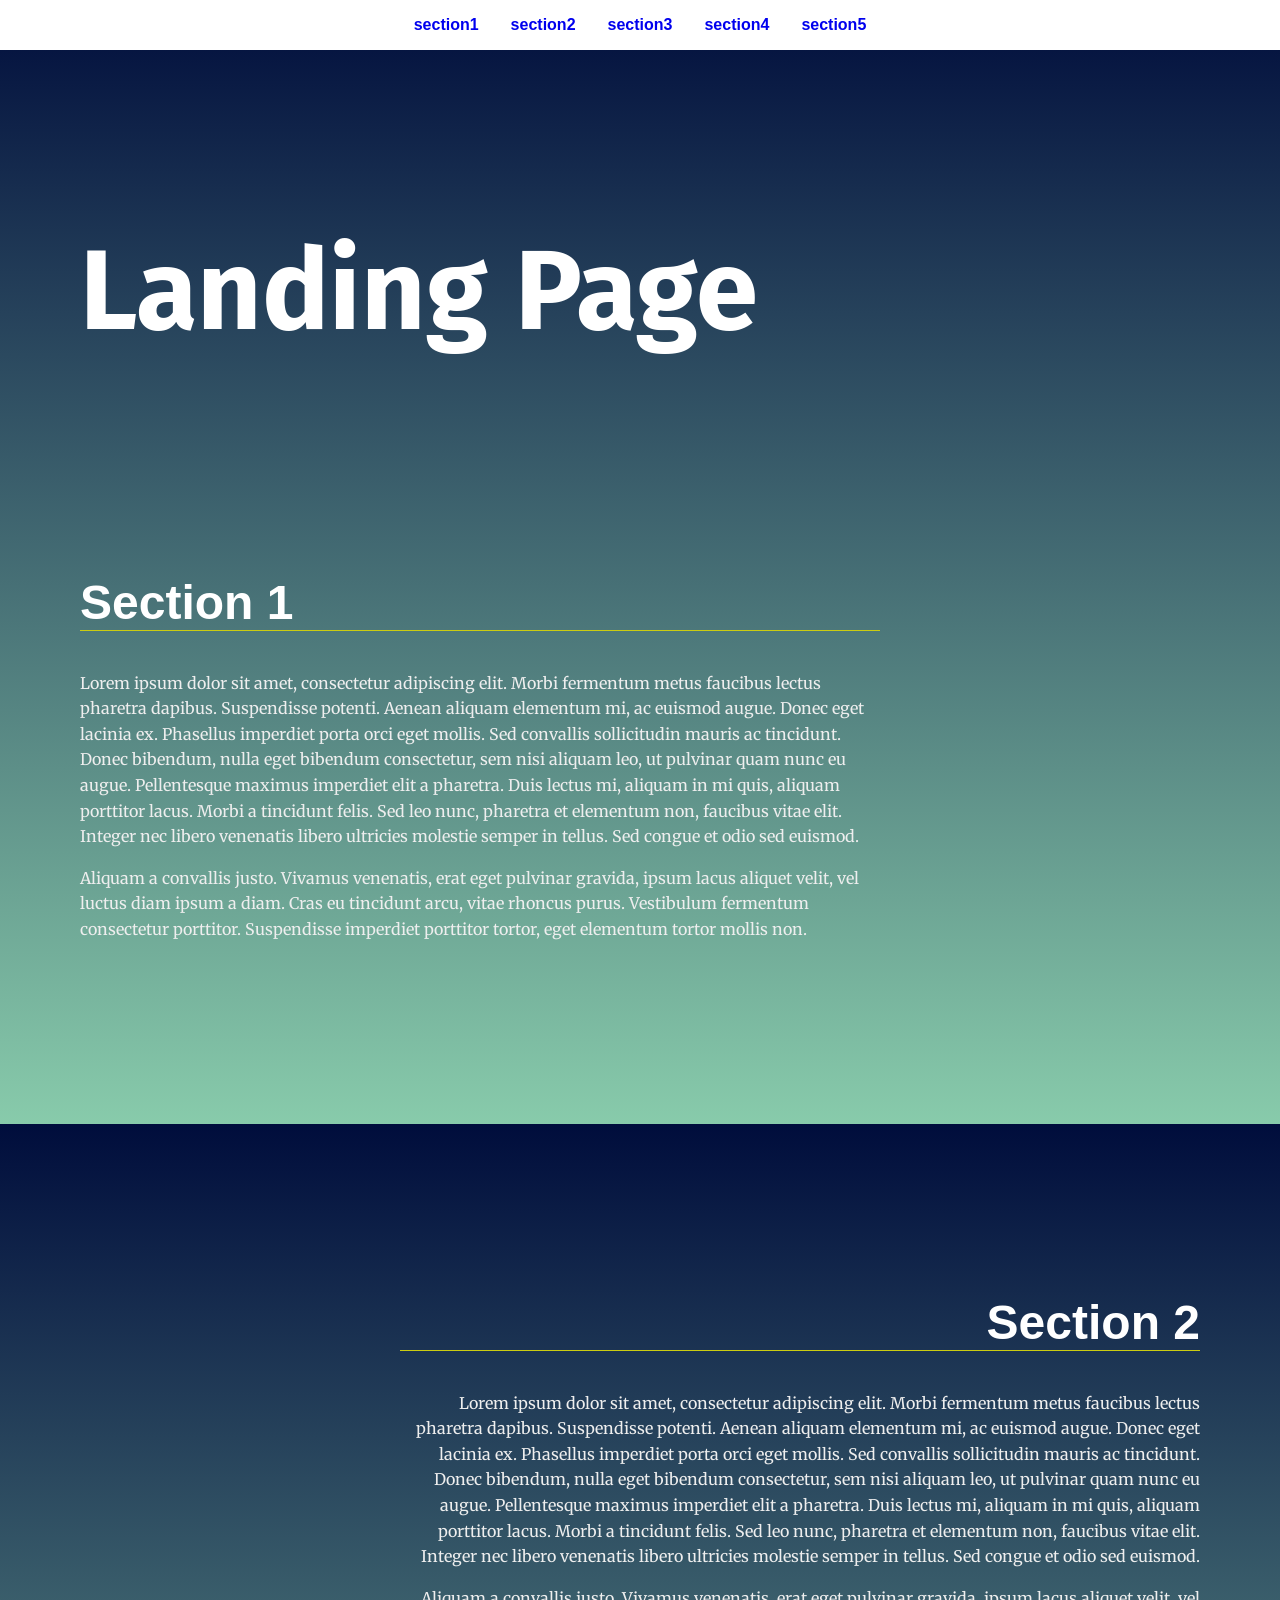
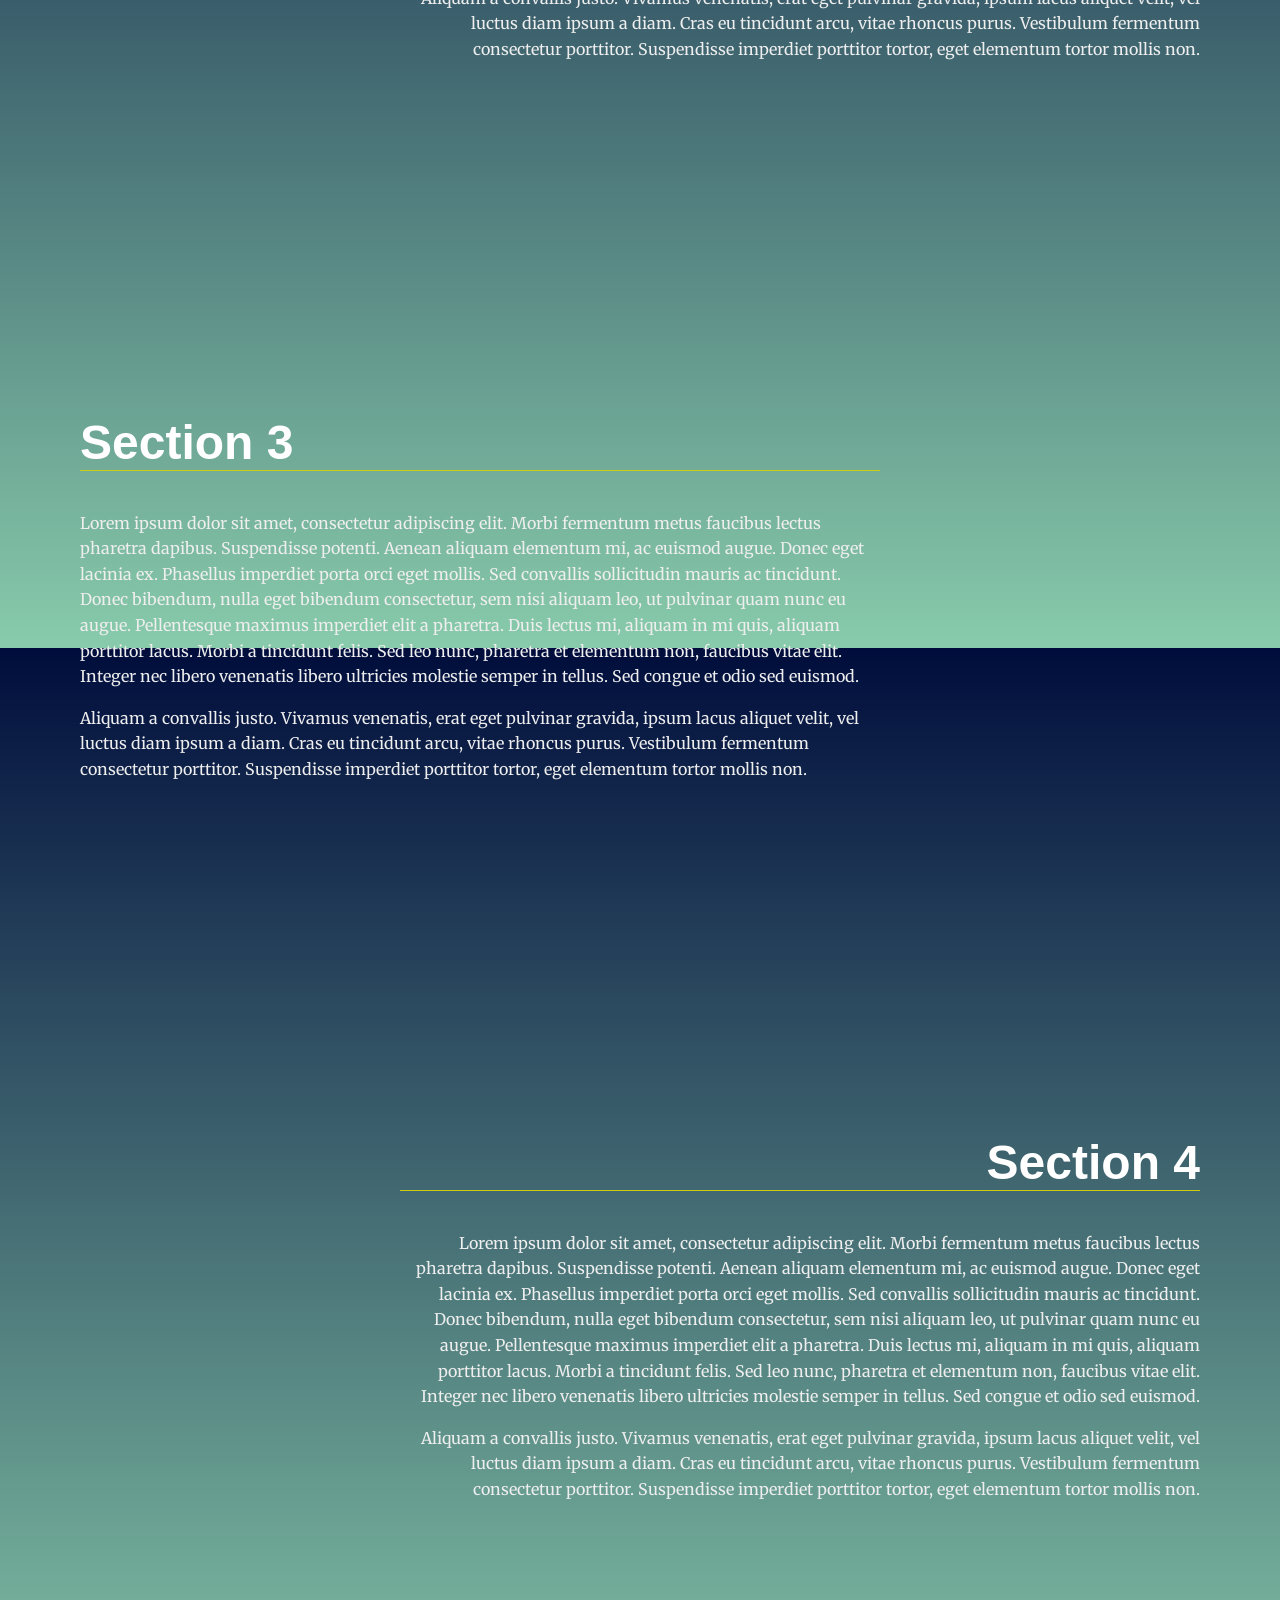
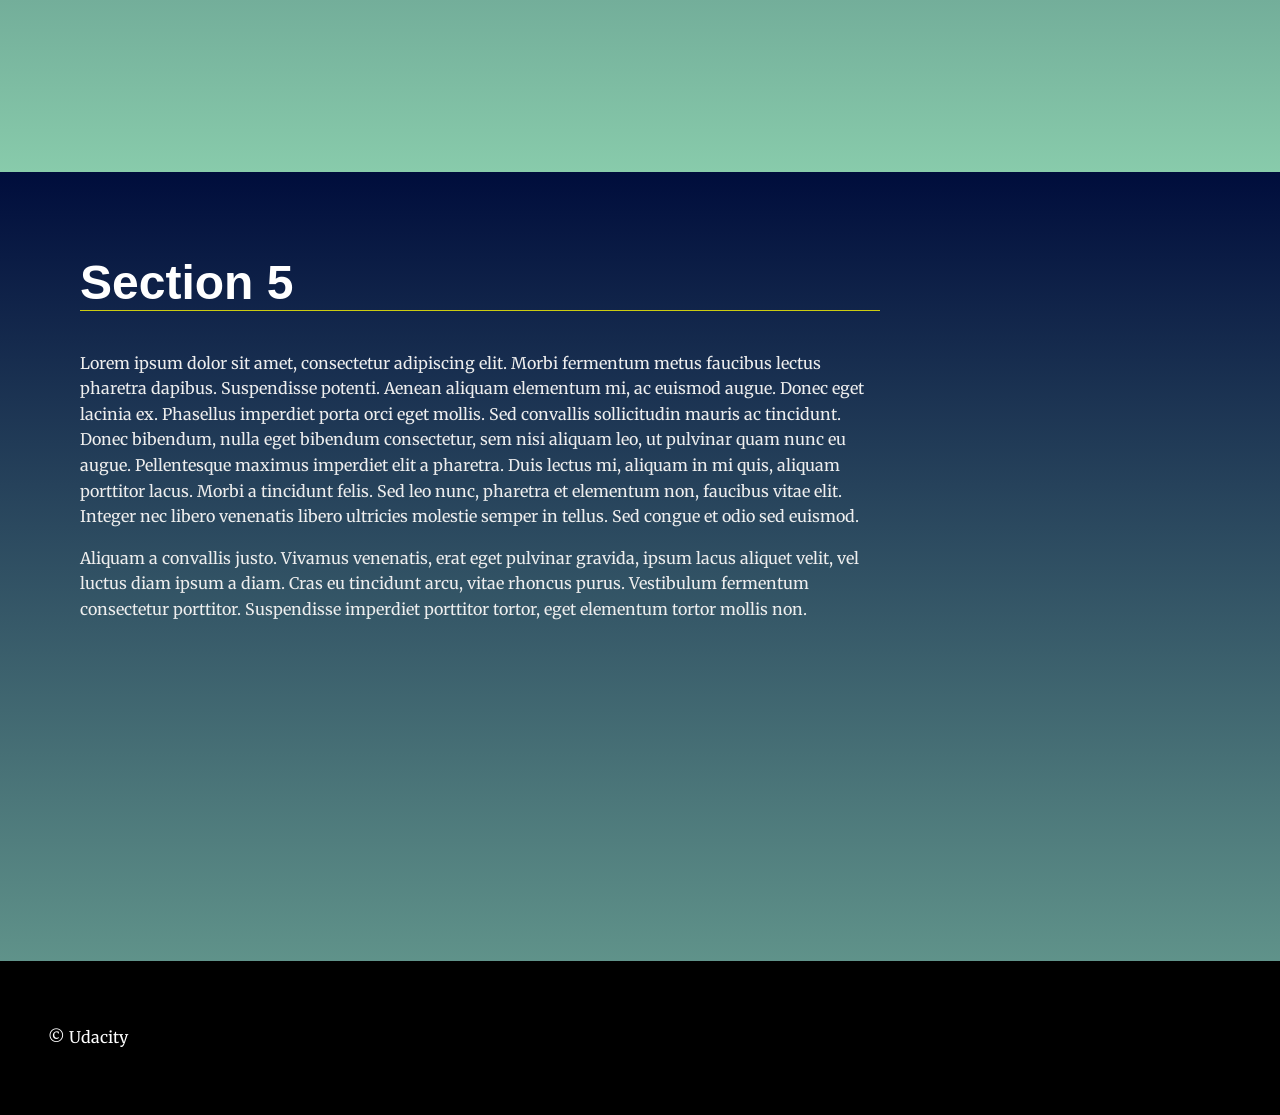
<file: landing-page/index.html>
<!DOCTYPE >
<html lang="en">
<head>
  <meta charset="UTF-8">
  <meta name="viewport" content="width=device-width, initial-scale=1.0">
  <meta http-equiv="X-UA-Compatible" content="ie=edge">
  <title>Manipulating the DOM</title>
  <!-- Load Google Fonts -->
  <link href="https://fonts.googleapis.com/css?family=Fira+Sans:900|Merriweather&display=swap" rel="stylesheet">  <!-- Load Styles -->
  <link href="css/styles.css" rel="stylesheet">
</head>
<body>
  <!-- HTML Follows BEM naming conventions 
  IDs are only used for sections to connect menu achors to sections -->
  <header class="page__header">
    <nav class="navbar__menu">
      <!-- Navigation starts as empty UL that will be populated with JS -->
      <ul id="navbar__list"></ul>
    </nav>
  </header>
  <main>
    <header class="main__hero">
      <h1>Landing Page </h1>
    </header>
    <!-- Each Section has an ID (used for the anchor) and 
    a data attribute that will populate the li node.
    Adding more sections will automatically populate nav.
    The first section is set to active class by default -->
    <section id="section1" data-nav="Section 1">
      <div class="landing__container">
        <h2>Section 1</h2>
        <p>Lorem ipsum dolor sit amet, consectetur adipiscing elit. Morbi fermentum metus faucibus lectus pharetra dapibus. Suspendisse potenti. Aenean aliquam elementum mi, ac euismod augue. Donec eget lacinia ex. Phasellus imperdiet porta orci eget mollis. Sed convallis sollicitudin mauris ac tincidunt. Donec bibendum, nulla eget bibendum consectetur, sem nisi aliquam leo, ut pulvinar quam nunc eu augue. Pellentesque maximus imperdiet elit a pharetra. Duis lectus mi, aliquam in mi quis, aliquam porttitor lacus. Morbi a tincidunt felis. Sed leo nunc, pharetra et elementum non, faucibus vitae elit. Integer nec libero venenatis libero ultricies molestie semper in tellus. Sed congue et odio sed euismod.</p>

        <p>Aliquam a convallis justo. Vivamus venenatis, erat eget pulvinar gravida, ipsum lacus aliquet velit, vel luctus diam ipsum a diam. Cras eu tincidunt arcu, vitae rhoncus purus. Vestibulum fermentum consectetur porttitor. Suspendisse imperdiet porttitor tortor, eget elementum tortor mollis non.</p>
      </div>
    </section>
    <section id="section2" data-nav="Section 2">
      <div class="landing__container">
        <h2>Section 2</h2>
        <p>Lorem ipsum dolor sit amet, consectetur adipiscing elit. Morbi fermentum metus faucibus lectus pharetra dapibus. Suspendisse potenti. Aenean aliquam elementum mi, ac euismod augue. Donec eget lacinia ex. Phasellus imperdiet porta orci eget mollis. Sed convallis sollicitudin mauris ac tincidunt. Donec bibendum, nulla eget bibendum consectetur, sem nisi aliquam leo, ut pulvinar quam nunc eu augue. Pellentesque maximus imperdiet elit a pharetra. Duis lectus mi, aliquam in mi quis, aliquam porttitor lacus. Morbi a tincidunt felis. Sed leo nunc, pharetra et elementum non, faucibus vitae elit. Integer nec libero venenatis libero ultricies molestie semper in tellus. Sed congue et odio sed euismod.</p>

        <p>Aliquam a convallis justo. Vivamus venenatis, erat eget pulvinar gravida, ipsum lacus aliquet velit, vel luctus diam ipsum a diam. Cras eu tincidunt arcu, vitae rhoncus purus. Vestibulum fermentum consectetur porttitor. Suspendisse imperdiet porttitor tortor, eget elementum tortor mollis non.</p>
      </div>
    </section>
    <section id="section3" data-nav="Section 3">
      <div class="landing__container">
        <h2>Section 3</h2>
        <p>Lorem ipsum dolor sit amet, consectetur adipiscing elit. Morbi fermentum metus faucibus lectus pharetra dapibus. Suspendisse potenti. Aenean aliquam elementum mi, ac euismod augue. Donec eget lacinia ex. Phasellus imperdiet porta orci eget mollis. Sed convallis sollicitudin mauris ac tincidunt. Donec bibendum, nulla eget bibendum consectetur, sem nisi aliquam leo, ut pulvinar quam nunc eu augue. Pellentesque maximus imperdiet elit a pharetra. Duis lectus mi, aliquam in mi quis, aliquam porttitor lacus. Morbi a tincidunt felis. Sed leo nunc, pharetra et elementum non, faucibus vitae elit. Integer nec libero venenatis libero ultricies molestie semper in tellus. Sed congue et odio sed euismod.</p>

        <p>Aliquam a convallis justo. Vivamus venenatis, erat eget pulvinar gravida, ipsum lacus aliquet velit, vel luctus diam ipsum a diam. Cras eu tincidunt arcu, vitae rhoncus purus. Vestibulum fermentum consectetur porttitor. Suspendisse imperdiet porttitor tortor, eget elementum tortor mollis non.</p>
      </div>
    </section>
    <section id="section4" data-nav="Section 4">
      <div class="landing__container">
        <h2>Section 4</h2>
        <p>Lorem ipsum dolor sit amet, consectetur adipiscing elit. Morbi fermentum metus faucibus lectus pharetra dapibus. Suspendisse potenti. Aenean aliquam elementum mi, ac euismod augue. Donec eget lacinia ex. Phasellus imperdiet porta orci eget mollis. Sed convallis sollicitudin mauris ac tincidunt. Donec bibendum, nulla eget bibendum consectetur, sem nisi aliquam leo, ut pulvinar quam nunc eu augue. Pellentesque maximus imperdiet elit a pharetra. Duis lectus mi, aliquam in mi quis, aliquam porttitor lacus. Morbi a tincidunt felis. Sed leo nunc, pharetra et elementum non, faucibus vitae elit. Integer nec libero venenatis libero ultricies molestie semper in tellus. Sed congue et odio sed euismod.</p>

        <p>Aliquam a convallis justo. Vivamus venenatis, erat eget pulvinar gravida, ipsum lacus aliquet velit, vel luctus diam ipsum a diam. Cras eu tincidunt arcu, vitae rhoncus purus. Vestibulum fermentum consectetur porttitor. Suspendisse imperdiet porttitor tortor, eget elementum tortor mollis non.</p>
      </div>
    </section>
    <section id="section5" data-nav="Section 5">
      <div class="landing__container">
        <h2>Section 5</h2>
        <p>Lorem ipsum dolor sit amet, consectetur adipiscing elit. Morbi fermentum metus faucibus lectus pharetra dapibus. Suspendisse potenti. Aenean aliquam elementum mi, ac euismod augue. Donec eget lacinia ex. Phasellus imperdiet porta orci eget mollis. Sed convallis sollicitudin mauris ac tincidunt. Donec bibendum, nulla eget bibendum consectetur, sem nisi aliquam leo, ut pulvinar quam nunc eu augue. Pellentesque maximus imperdiet elit a pharetra. Duis lectus mi, aliquam in mi quis, aliquam porttitor lacus. Morbi a tincidunt felis. Sed leo nunc, pharetra et elementum non, faucibus vitae elit. Integer nec libero venenatis libero ultricies molestie semper in tellus. Sed congue et odio sed euismod.</p>

        <p>Aliquam a convallis justo. Vivamus venenatis, erat eget pulvinar gravida, ipsum lacus aliquet velit, vel luctus diam ipsum a diam. Cras eu tincidunt arcu, vitae rhoncus purus. Vestibulum fermentum consectetur porttitor. Suspendisse imperdiet porttitor tortor, eget elementum tortor mollis non.</p>
      </div>
    </section>
  </main>
  <footer class="page__footer">
    <p>&copy Udacity</p>
  </footer>
  <script src="js/app.js"></script>
</body>
</html>
</file>
<file: landing-page/css/styles.css>
/*
 *
 * CSS written based on SMACSS architecture.
 * To learn more, visit: http://smacss.com/
 * 
 * For simplicity, no reset or normalize is added. 
 * To learn more, visit: https://css-tricks.com/reboot-resets-reasoning/
 *
*/


/* ---- Base Rules ---- */
body {
    background: rgb(136,203,171);
    background: linear-gradient(0deg, rgba(136,203,171,1) 0%, rgba(0,13,60,1) 100%);
    margin: 0;
    font-family: 'Merriweather', serif;
    color: #fff;
    height: 100vh;
    width: 100%;
    padding-left: 0%;
    padding-right: 0%;
    box-sizing: border-box; 
    position: inherit;
}

/* Typeography General*/
h1 {
    font-family: 'Fira Sans', sans-serif;
    font-size: 3em;
    margin: 2em 1rem;
}

@media only screen and (min-width: 35em){
    h1 {
        font-size: 7em;
        margin: 2em 4rem 1em;
    }
}

h2 {
    border-bottom: 1px solid #cc1;
    font-family: 'Oxygen', Sans-Serif;
    font-size: 3em;
    color: #fff;
}

p {
    line-height: 1.6em;
    color: #eee;
}

/* ---- Layout Rules ---- */
main {
    margin: 10vh 1em 10vh;
}

.main-hero {
    min-height: 40vh;
    padding-top: 3em;
}

section {
    position: relative;
    min-height: 80vh;

}


/* ---- Module Rules ---- */

/* Navigation Styles*/
.navbar__menu ul {
    padding-left: 0;
    margin: 0;
    text-align: center;
    text-decoration: none;
}

.navbar__menu li {
    display: inline-block;
}

.navbar__menu .menu__link {
    display: inline-block;
    padding: 1em;
    font-weight: bold;
    text-decoration: none;
    font-family: Arial, Helvetica, sans-serif;
}

.navbar__menu .menu__link:hover {
    background: #333;
    color: #fff;
    transition: ease 0.3s all;
}

.navbar__menu .active-menu {
background: rgb(245, 6, 185);
color: rgb(13, 134, 190);
transition: ease 0.3s all;
}


/* Header Styles */
.page__header {
    background: #fff;
    position: fixed;
    top: 0;
    width: 100%;
    z-index: 5;
}

/* Footer Styles */
.page__footer {
    background: #000;
    padding: 3em;
    color: #fff;
}

.page__footer p{
    color: #fff;
}


/* ---- Theme Rules ---- */
/* Landing Container Styles */
.landing__container {
    padding: 1em;
    text-align: left;
}

@media only screen and (min-width: 35em){
    .landing__container {
        max-width: 50em;
        padding: 4em;
    }
}

section:nth-of-type(even) .landing__container {
    margin-right: 0;
    margin-left: auto;
    text-align: right; 
}

/* Background Circles */
/* Note that background circles are created with psuedo elements before and after */
/* Circles appear to be random do to use of :nth-of-type psuedo class */
section:nth-of-type(odd) .landing__container::before {
    content: '';
    background: rgba(255, 255, 255, 0.187);
    position: absolute;
    z-index: -5;
    width: 20vh;
    height: 20vh;
    border-radius: 50%;
    opacity: 0;
    transition: ease 0.5s all;
}

section:nth-of-type(even) .landing__container::before {
    content: '';
    background: rgb(255,255,255);
    background: linear-gradient(0deg, rgba(255,255,255,.1) 0%, rgba(255,255,255,.2) 100%);
    position: absolute;
    top: 3em;
    right: 3em;
    z-index: -5;
    width: 10vh;
    height: 10vh;
    border-radius: 50%;
    opacity: 0;
    transition: ease 0.5s all;
}

section:nth-of-type(3n) .landing__container::after {
    content: '';
    background: rgb(255,255,255);
    background: linear-gradient(0deg, rgba(255,255,255,.1) 0%, rgba(255,255,255,.2) 100%);
    position: absolute;
    right: 0;
    bottom: 0;
    z-index: -5;
    width: 10vh;
    height: 10vh;
    border-radius: 50%;
    opacity: 0;
    transition: ease 0.5s all;
}

section:nth-of-type(3n + 1) .landing__container::after {
    content: '';
    background: rgb(255,255,255);
    background: linear-gradient(0deg, rgba(255,255,255,.1) 0%, rgba(255,255,255,.2) 100%);
    position: absolute;
    right: 20vw;
    bottom: -5em;
    z-index: -5;
    width: 15vh;
    height: 15vh;
    border-radius: 50%;
    opacity: 0;
    transition: ease 0.5s all;
}


/* ---- Theme State Rules ---- */
/* Section Active Styles */
/* Note: your-active-class class is applied through javascript. You should update the class here and in the index.html to what you set in your javascript file.  */
section.visiblesection {
    background: rgb(0, 0, 0);
    background: linear-gradient(0deg, rgba(0, 0, 0, 0.1) 0%, rgba(0, 0, 0, 0) 100%);
}

section.visiblesection .landing__container::before {
    opacity: 1;
    animation: rotate 4s linear 0s infinite forwards;
}

section.visiblesection .landing__container::after {
    opacity: 1;
    animation: rotate 5s linear 0s infinite forwards reverse;
}

/* Section Active Styles Keyframe Animations */
@keyframes rotate {
	from {
		transform: rotate(0deg)
		           translate(-1em)
		           rotate(0deg);
	}
	to {
		transform: rotate(360deg)
		           translate(-1em) 
		           rotate(-360deg);
	}
}
</file>
